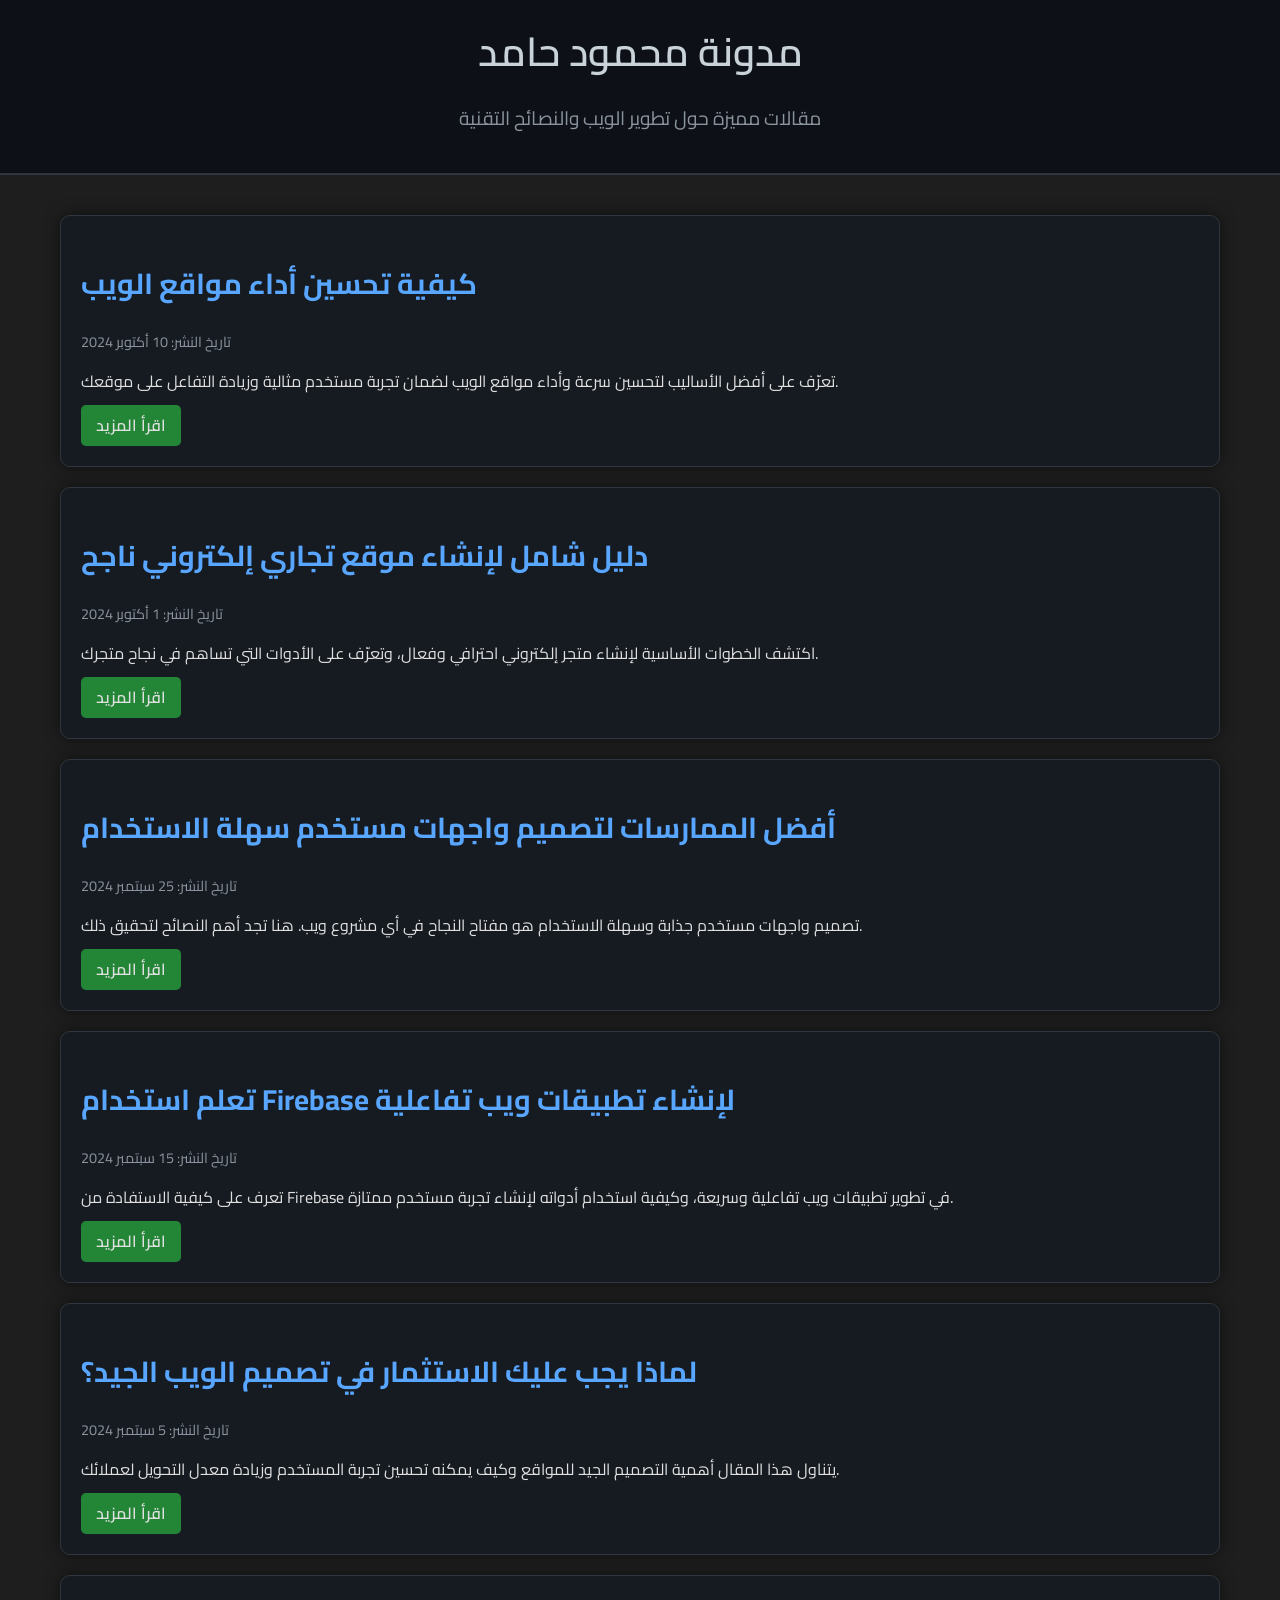
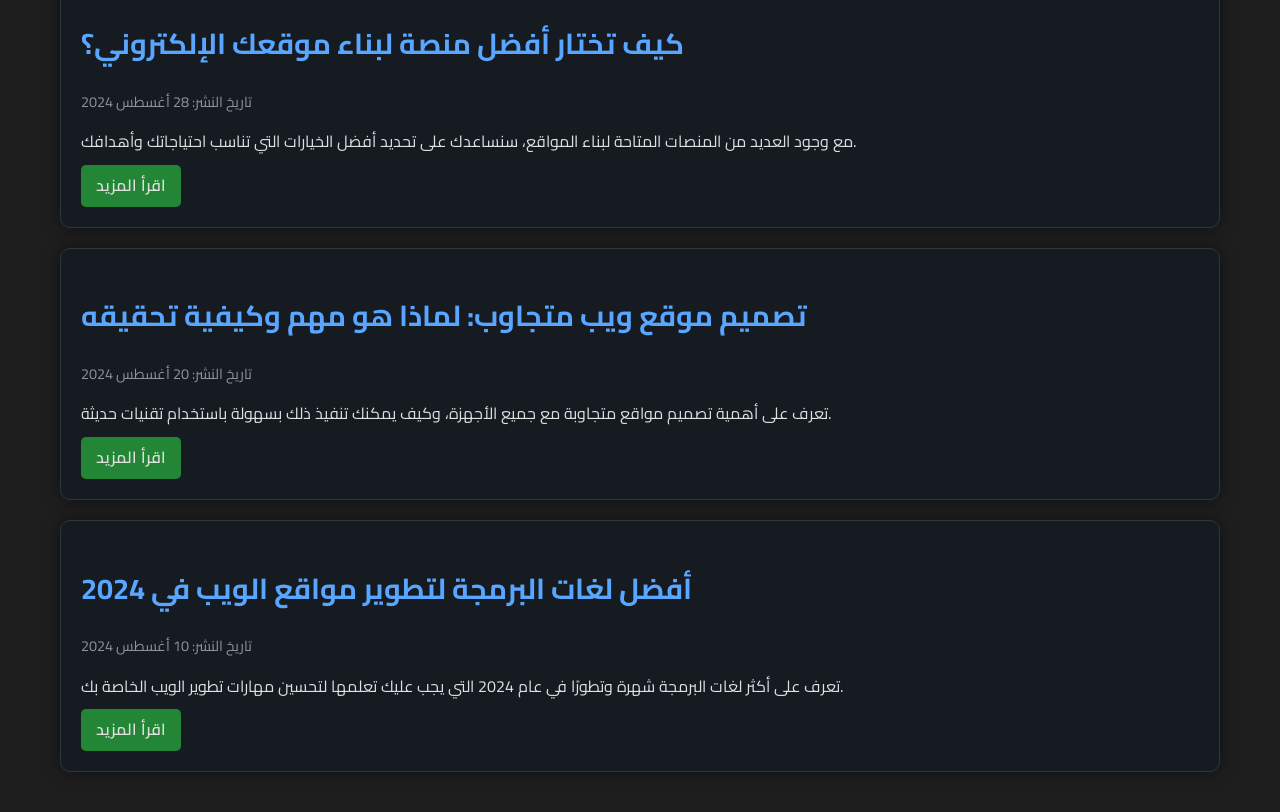
<file: html/artcle.html>
<!DOCTYPE html>
<html lang="ar">
<head>
    <meta charset="UTF-8">
    <meta name="viewport" content="width=device-width, initial-scale=1.0">
    <title>مدونة محمود حامد - مقالات تقنية ومواضيع برمجية</title>
    <link href="https://fonts.googleapis.com/css2?family=Cairo:wght@300;400;600&display=swap" rel="stylesheet">
    <style>
             body {
            font-family: 'Cairo', sans-serif;
            background-color: #1e1e1e;
            color: #e0e0e0;
            line-height: 1.6;
            margin: 0;
            padding: 0;
        }
        .container {
            max-width: 1200px;
            margin: auto;
            padding: 20px;
        }
        header {
            background-color: #0d1117;
            color: #c9d1d9;
            padding: 20px 0;
            text-align: center;
            border-bottom: 2px solid #30363d;
        }
        header h1 {
            margin: 0;
            font-size: 2.5em;
            font-weight: 600;
        }
        header p {
            font-size: 1.2em;
            color: #8b949e;
        }
        .blog-section {
            display: flex;
            flex-direction: column;
            gap: 20px;
            padding: 20px;
        }
        .blog-post {
            background-color: #161b22;
            padding: 20px;
            border-radius: 10px;
            box-shadow: 0 0 15px rgba(0,0,0,0.5);
            transition: transform 0.3s, background-color 0.3s;
            border: 1px solid #30363d;
        }
        .blog-post:hover {
            transform: translateY(-5px);
            background-color: #21262d;
        }
        .blog-post h2 {
            color: #58a6ff;
            font-size: 1.8em;
        }
        .blog-post p {
            text-align: justify;
            margin-bottom: 10px;
        }
        .blog-post .date {
            color: #8b949e;
            font-size: 0.9em;
        }
        .read-more {
            background-color: #238636;
            color: #fff;
            padding: 8px 15px;
            text-decoration: none;
            border-radius: 5px;
            transition: background-color 0.3s, transform 0.3s;
            display: inline-block;
            font-weight: 600;
        }
        .read-more:hover {
            background-color: #2ea043;
            transform: scale(1.05);
        }
        .blog-post a {
            text-decoration: none;
            color: inherit;
        }
    </style>
</head>
<body>
    <header>
        <h1>مدونة محمود حامد</h1>
        <p>مقالات مميزة حول تطوير الويب والنصائح التقنية</p>
    </header>

    <div class="container">
        <section class="blog-section">
            <!-- Blog Post 1 -->
            <div class="blog-post">
                <h2>كيفية تحسين أداء مواقع الويب</h2>
                <p class="date">تاريخ النشر: 10 أكتوبر 2024</p>
                <p>تعرّف على أفضل الأساليب لتحسين سرعة وأداء مواقع الويب لضمان تجربة مستخدم مثالية وزيادة التفاعل على موقعك.</p>
                <a href="articles/improve-website-performance.html" class="read-more">اقرأ المزيد</a>
            </div>

            <!-- Blog Post 2 -->
            <div class="blog-post">
                <h2>دليل شامل لإنشاء موقع تجاري إلكتروني ناجح</h2>
                <p class="date">تاريخ النشر: 1 أكتوبر 2024</p>
                <p>اكتشف الخطوات الأساسية لإنشاء متجر إلكتروني احترافي وفعال، وتعرّف على الأدوات التي تساهم في نجاح متجرك.</p>
                <a href="articles/ecommerce-guide.html" class="read-more">اقرأ المزيد</a>
            </div>

            <!-- Blog Post 3 -->
            <div class="blog-post">
                <h2>أفضل الممارسات لتصميم واجهات مستخدم سهلة الاستخدام</h2>
                <p class="date">تاريخ النشر: 25 سبتمبر 2024</p>
                <p>تصميم واجهات مستخدم جذابة وسهلة الاستخدام هو مفتاح النجاح في أي مشروع ويب. هنا تجد أهم النصائح لتحقيق ذلك.</p>
                <a href="articles/ui-design-practices.html" class="read-more">اقرأ المزيد</a>
            </div>

            <!-- Blog Post 4 -->
            <div class="blog-post">
                <h2>تعلم استخدام Firebase لإنشاء تطبيقات ويب تفاعلية</h2>
                <p class="date">تاريخ النشر: 15 سبتمبر 2024</p>
                <p>تعرف على كيفية الاستفادة من Firebase في تطوير تطبيقات ويب تفاعلية وسريعة، وكيفية استخدام أدواته لإنشاء تجربة مستخدم ممتازة.</p>
                <a href="articles/firebase-web-apps.html" class="read-more">اقرأ المزيد</a>
            </div>

            <!-- Blog Post 5 -->
            <div class="blog-post">
                <h2>لماذا يجب عليك الاستثمار في تصميم الويب الجيد؟</h2>
                <p class="date">تاريخ النشر: 5 سبتمبر 2024</p>
                <p>يتناول هذا المقال أهمية التصميم الجيد للمواقع وكيف يمكنه تحسين تجربة المستخدم وزيادة معدل التحويل لعملائك.</p>
                <a href="articles/invest-in-web-design.html" class="read-more">اقرأ المزيد</a>
            </div>

            <!-- Blog Post 6 -->
            <div class="blog-post">
                <h2>كيف تختار أفضل منصة لبناء موقعك الإلكتروني؟</h2>
                <p class="date">تاريخ النشر: 28 أغسطس 2024</p>
                <p>مع وجود العديد من المنصات المتاحة لبناء المواقع، سنساعدك على تحديد أفضل الخيارات التي تناسب احتياجاتك وأهدافك.</p>
                <a href="articles/choose-website-platform.html" class="read-more">اقرأ المزيد</a>
            </div>

            <!-- Blog Post 7 -->
            <div class="blog-post">
                <h2>تصميم موقع ويب متجاوب: لماذا هو مهم وكيفية تحقيقه</h2>
                <p class="date">تاريخ النشر: 20 أغسطس 2024</p>
                <p>تعرف على أهمية تصميم مواقع متجاوبة مع جميع الأجهزة، وكيف يمكنك تنفيذ ذلك بسهولة باستخدام تقنيات حديثة.</p>
                <a href="articles/responsive-web-design.html" class="read-more">اقرأ المزيد</a>
            </div>
            
            <!-- Blog Post 8 -->
            <div class="blog-post">
                <h2>أفضل لغات البرمجة لتطوير مواقع الويب في 2024</h2>
                <p class="date">تاريخ النشر: 10 أغسطس 2024</p>
                <p>تعرف على أكثر لغات البرمجة شهرة وتطورًا في عام 2024 التي يجب عليك تعلمها لتحسين مهارات تطوير الويب الخاصة بك.</p>
                <a href="articles/top-web-languages-2024.html" class="read-more">اقرأ المزيد</a>
            </div>
        </section>
    </div>
</body>
</html>
</file>
